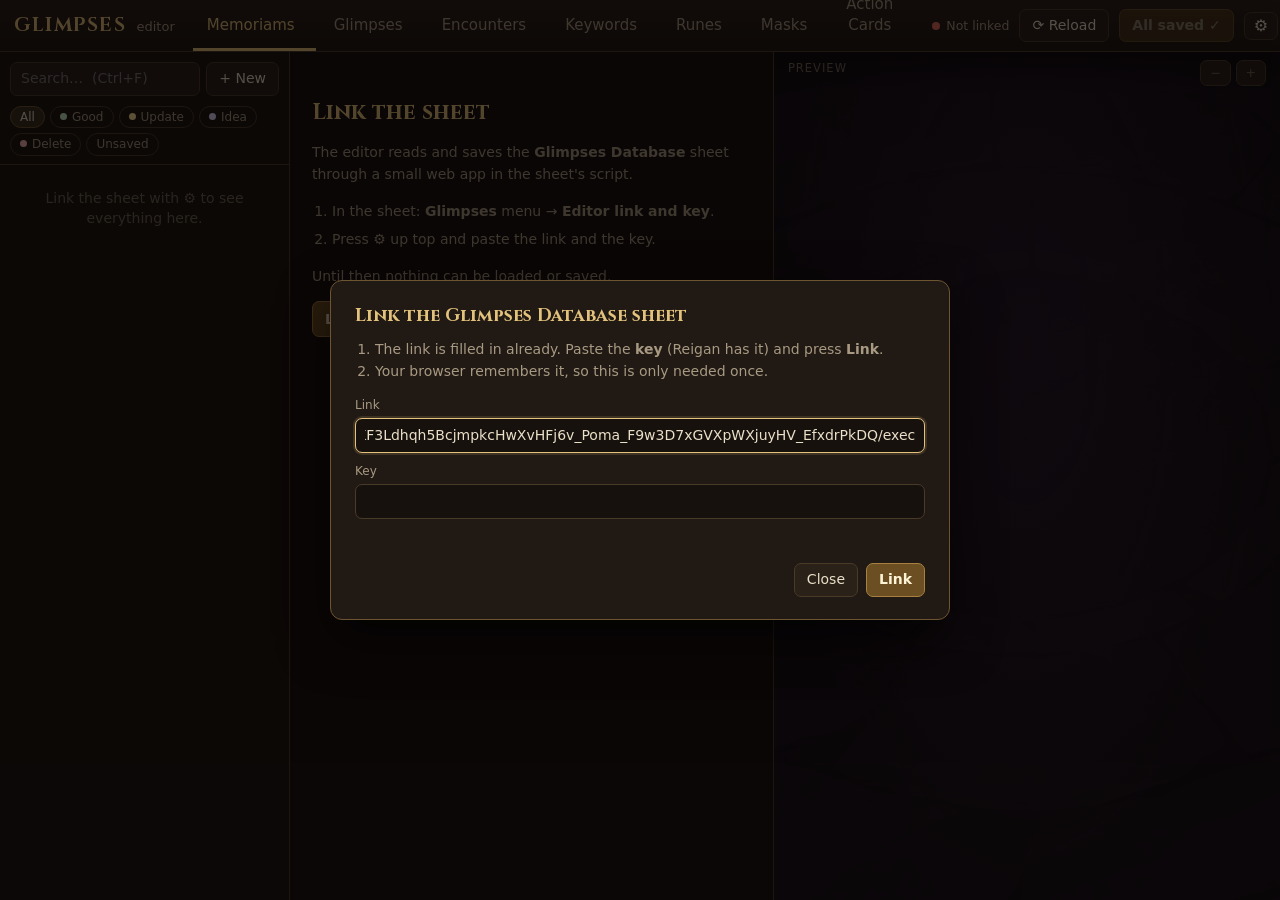
<file: Tools/Editor/index.html>
<!doctype html>
<html lang="en">
<head>
<meta charset="utf-8">
<meta name="viewport" content="width=device-width, initial-scale=1">
<title>Glimpses Editor</title>
<meta http-equiv="Cache-Control" content="no-cache">
<script>
  // always the latest editor (the web host keeps old copies for a while otherwise)
  (function () {
    var v = Date.now();
    document.write('<link rel="stylesheet" href="editor.css?v=' + v + '">');
    ['sheet_link.js', 'art_data.js', 'render.js', 'editor.js'].forEach(function (f) { document.write('<script src="' + f + '?v=' + v + '"><\/script>'); });
  })();
</script>
</head>
<body>
<header id="top">
  <div class="brand">GLIMPSES <span>editor</span></div>
  <nav id="tabs"></nav>
  <div id="hud">
    <span id="conn">Not linked</span>
    <button class="btn" id="reload" title="Load everything fresh from the sheet (unsaved changes are kept)">⟳ Reload</button>
    <button class="btn primary" id="saveAll" title="Changes save by themselves a moment after you stop typing (Ctrl+S saves now)" disabled>All saved ✓</button>
    <button class="btn icon" id="settings" title="Link to the sheet">⚙</button>
  </div>
</header>
<main>
  <aside id="catalogue">
    <div class="cat-head">
      <input id="search" type="text" placeholder="Search…  (Ctrl+F)" autocomplete="off">
      <button class="btn" id="newItem" title="Make a new one">+ New</button>
    </div>
    <div id="filters"></div>
    <div id="list"></div>
  </aside>
  <section id="form"></section>
  <section id="preview">
    <div class="pv-label" id="pvLabel">Preview<span><button class="btn small" id="zoomOut" title="Smaller">−</button> <button class="btn small" id="zoomIn" title="Bigger">+</button></span></div>
    <div id="stage"></div>
  </section>
</main>
<div id="toast"></div>
<dialog id="setup">
  <h3>Link the Glimpses Database sheet</h3>
  <ol>
    <li>The link is filled in already. Paste the <b>key</b> (Reigan has it) and press <b>Link</b>.</li>
    <li>Your browser remembers it, so this is only needed once.</li>
  </ol>
  <div class="f"><label>Link</label><input type="text" id="setUrl" placeholder="https://script.google.com/macros/s/…/exec" autocomplete="off"></div>
  <div class="f"><label>Key</label><input type="text" id="setKey" autocomplete="off"></div>
  <div class="msg" id="setMsg"></div>
  <div class="actions"><button class="btn" id="setClose">Close</button><button class="btn primary" id="setTest">Link</button></div>
</dialog>
</body>
</html>
</file>
<file: Tools/Editor/editor.css>
@font-face { font-family: Cinzel; src: url("../../Glimpses.Godot/Fonts/Cinzel-Bold.woff") format("woff"); font-weight: 700; }

:root {
  --bg: #15110e; --panel: #201914; --panel2: #2a2119; --panelhi: #3a2e22; --line: #4a3a28; --line2: #6e5531;
  --gold: #e3c27c; --text: #eadfc8; --dim: #a89a82; --faint: #6f6555; --good: #8fd18a; --bad: #e06a5a; --ice: #8fc6e0;
  --s-good: #c9ebc4; --s-update: #ffe29a; --s-delete: #f5b5ae; --s-idea: #dcd3f5;
  --serif: Georgia, "Palatino Linotype", "Book Antiqua", Palatino, Cambria, serif;
  --ui: "Segoe UI", system-ui, -apple-system, Roboto, Arial, sans-serif;
}
* { box-sizing: border-box; }
html, body { margin: 0; height: 100%; background: var(--bg); color: var(--text); font: 14px/1.4 var(--ui); }
button, input, select, textarea { font: inherit; color: inherit; }
button { cursor: pointer; }
::selection { background: #6e5531; }

/* ----- top bar ----- */
#top { height: 52px; display: flex; align-items: center; gap: 18px; padding: 0 14px; background: linear-gradient(#2a2119, #1d1712);
  border-bottom: 1px solid var(--line); position: relative; z-index: 5; }
.brand { font-family: Cinzel, var(--serif); font-weight: 700; color: var(--gold); font-size: 19px; letter-spacing: 1.5px; white-space: nowrap; }
.brand span { font-family: var(--ui); font-weight: 400; color: var(--dim); font-size: 13px; letter-spacing: 0; margin-left: 4px; }
#tabs { display: flex; gap: 4px; height: 100%; align-items: flex-end; }
#tabs button { background: none; border: 0; border-bottom: 3px solid transparent; padding: 0 14px 12px; height: 100%; color: var(--dim);
  font-size: 15px; display: flex; align-items: flex-end; gap: 7px; }
#tabs button:hover { color: var(--text); }
#tabs button.on { color: var(--gold); border-bottom-color: var(--gold); }
#tabs .count { font-size: 11px; color: var(--faint); }
#tabs .dirty { width: 7px; height: 7px; border-radius: 50%; background: var(--s-update); margin-bottom: 6px; }
#hud { margin-left: auto; display: flex; align-items: center; gap: 10px; white-space: nowrap; }
#conn { font-size: 12.5px; color: var(--dim); display: flex; align-items: center; gap: 6px; }
#conn::before { content: ""; width: 8px; height: 8px; border-radius: 50%; background: var(--faint); }
#conn.ok::before { background: var(--good); } #conn.busy::before { background: var(--s-update); } #conn.bad::before { background: var(--bad); }
.btn { background: var(--panel2); border: 1px solid var(--line); border-radius: 7px; padding: 6px 12px; }
.btn:hover { background: var(--panelhi); border-color: var(--line2); }
.btn.primary { background: #6b4f22; border-color: #a7813f; color: #fff3d6; font-weight: 600; }
.btn.primary:hover { background: #80612b; }
.btn.primary:disabled { opacity: .45; cursor: default; }
.btn.small { padding: 3px 9px; font-size: 12.5px; }
.btn.danger:hover { border-color: var(--bad); color: #ffd6cf; }
.btn.icon { padding: 5px 9px; font-size: 16px; line-height: 1; }

/* ----- three columns ----- */
main { display: grid; grid-template-columns: 290px minmax(380px, 1fr) minmax(420px, 1.05fr); height: calc(100% - 52px); }
#catalogue { border-right: 1px solid var(--line); display: flex; flex-direction: column; min-height: 0; background: #1a1410; }
.cat-head { display: flex; gap: 6px; padding: 10px; }
#search { flex: 1; min-width: 0; background: var(--panel2); border: 1px solid var(--line); border-radius: 7px; padding: 6px 10px; }
#search:focus { outline: none; border-color: var(--gold); }
#filters { display: flex; flex-wrap: wrap; gap: 5px; padding: 0 10px 8px; border-bottom: 1px solid var(--line); }
.chip { border: 1px solid var(--line); background: none; border-radius: 99px; padding: 2px 9px; font-size: 12px; color: var(--dim); }
.chip.on { background: var(--panelhi); color: var(--text); border-color: var(--line2); }
.chip .dot { display: inline-block; width: 7px; height: 7px; border-radius: 50%; margin-right: 5px; vertical-align: 1px; }
#list { overflow-y: auto; flex: 1; padding: 4px 0 30px; }
.item { display: flex; align-items: center; gap: 9px; padding: 6px 10px 6px 8px; cursor: pointer; border-left: 3px solid transparent; }
.item:hover { background: #241c15; }
.item.on { background: var(--panelhi); border-left-color: var(--gold); }
.item .thumb { width: 46px; height: 30px; border-radius: 4px; flex: none; position: relative; overflow: hidden; background: #141a2c; }
.item .thumb.sw { border: 1px solid rgba(255,255,255,.15); }
.item .thumb img { width: 100%; height: 100%; object-fit: contain; }
.item .txt { min-width: 0; flex: 1; }
.item .nm { white-space: nowrap; overflow: hidden; text-overflow: ellipsis; }
.item .sub { font-size: 11.5px; color: var(--faint); white-space: nowrap; overflow: hidden; text-overflow: ellipsis; }
.item .st { width: 9px; height: 9px; border-radius: 50%; flex: none; }
.item .unsaved { font-size: 10.5px; color: #1d1712; background: var(--s-update); border-radius: 4px; padding: 0 5px; font-weight: 700; flex: none; }
.item .unsaved.new { background: var(--good); }
.empty-list { color: var(--faint); padding: 20px; text-align: center; }

/* ----- form ----- */
#form { overflow-y: auto; padding: 16px 22px 60px; min-height: 0; }
.form-head { display: flex; align-items: center; gap: 8px; margin-bottom: 14px; flex-wrap: wrap; }
.form-head h2 { flex: 1 1 180px; margin: 0; font: 700 20px Cinzel, var(--serif); color: var(--gold); letter-spacing: .5px; min-width: 0; overflow: hidden; text-overflow: ellipsis; white-space: nowrap; }
.where { font-size: 12px; color: var(--faint); margin: -8px 0 14px; }
.where b { color: var(--dim); font-weight: 600; }
fieldset { border: 1px solid var(--line); border-radius: 10px; margin: 0 0 14px; padding: 12px 14px 14px; background: var(--panel); }
legend { padding: 0 6px; color: var(--gold); font: 700 12.5px Cinzel, var(--serif); letter-spacing: 1px; }
.row { display: flex; gap: 12px; flex-wrap: wrap; }
.row > .f { flex: 1; min-width: 120px; }
.f { margin-bottom: 10px; }
.f:last-child { margin-bottom: 0; }
.f > label, .lbl { display: block; font-size: 12px; color: var(--dim); margin-bottom: 4px; }
.f > label .hint { color: var(--faint); font-weight: 400; }
input[type=text], input[type=number], select, textarea {
  width: 100%; background: #16110d; border: 1px solid var(--line); border-radius: 7px; padding: 7px 9px; }
textarea { resize: vertical; min-height: 58px; line-height: 1.45; }
input:focus, select:focus, textarea:focus { outline: none; border-color: var(--gold); box-shadow: 0 0 0 2px rgba(227,194,124,.15); }
input.big { font-size: 17px; font-family: var(--serif); }
.f.changed > label::after { content: " • changed"; color: var(--s-update); font-size: 11px; }
.f.changed input, .f.changed select, .f.changed textarea { border-color: #8a7240; }
.status-pick { display: flex; gap: 5px; }
.status-pick button { flex: 1; border: 1px solid var(--line); background: #16110d; border-radius: 7px; padding: 5px 4px; font-size: 12.5px; color: var(--dim); }
.status-pick button.on { color: #1d1712; font-weight: 700; }
.attrs { display: grid; grid-template-columns: repeat(4, 1fr); gap: 8px; }
.attr { background: #16110d; border: 1px solid var(--line); border-radius: 9px; padding: 6px; display: flex; align-items: center; gap: 4px; }
.attr.set { border-color: #8a7240; }
.attr img { width: 30px; height: 30px; }
.attr .v { flex: 1; text-align: center; font-size: 18px; font-weight: 700; }
.attr button { width: 24px; height: 24px; border-radius: 6px; border: 1px solid var(--line); background: var(--panel2); padding: 0; line-height: 1; }
.attr .name { display: none; }
.pickrow { display: flex; gap: 6px; align-items: center; }
.pickrow select { flex: 1; }
.pickicon { width: 34px; height: 34px; flex: none; background: url() center/contain no-repeat; border-radius: 6px; position: relative; }
.pickicon img { position: absolute; inset: 4px; width: calc(100% - 8px); height: calc(100% - 8px); object-fit: contain; }
.tile-ed { background: #16110d; border: 1px solid var(--line); border-radius: 9px; padding: 9px; margin-bottom: 10px; }
.tile-ed:last-child { margin-bottom: 0; }
.tile-ed .top { display: flex; gap: 6px; margin-bottom: 7px; align-items: center; }
.tile-ed .top .lbl { margin: 0 4px 0 0; white-space: nowrap; }
.tile-ed .top select { flex: 1; }
.tile-ed .top input[type=number] { width: 70px; }
.tile-ed textarea { min-height: 52px; background: #120e0b; }
.tile-ed .reads { font-size: 11.5px; color: var(--faint); margin-top: 5px; }
.tile-ed .reads b { color: var(--dim); font-weight: 600; }
.tile-ed.changed { border-color: #8a7240; }
.swatches { display: flex; gap: 6px; flex-wrap: wrap; }
.swatch { width: 54px; height: 32px; border-radius: 7px; border: 2px solid transparent; padding: 0; background-size: 100% 100%; position: relative; font-size: 10px; color: #fff; text-shadow: 0 1px 2px #000; }
.swatch.on { border-color: #fff; box-shadow: 0 0 0 2px var(--gold); }
.swatch.auto { background: #16110d; border: 1px dashed var(--line2); color: var(--dim); text-shadow: none; width: 64px; }
.swatch.auto.on { border-style: solid; }
.glyphs { display: grid; grid-template-columns: repeat(auto-fill, minmax(46px, 1fr)); gap: 5px; max-height: 172px; overflow-y: auto; padding: 2px; }
.glyph { aspect-ratio: 1; border-radius: 8px; border: 1px solid var(--line); background: #16110d; padding: 5px; position: relative; }
.glyph img { width: 100%; height: 100%; object-fit: contain; }
.glyph.on { border-color: var(--gold); background: #3a2e22; box-shadow: 0 0 0 1px var(--gold); }
.glyph.none { font-size: 11px; color: var(--dim); }
.tags { display: flex; flex-wrap: wrap; gap: 4px; margin-top: 6px; }
.tag { border: 1px solid var(--line); border-radius: 99px; background: none; padding: 1px 8px; font-size: 11.5px; color: var(--dim); }
.tag.on { background: #3d3220; color: var(--gold); border-color: #8a7240; }
.check { display: flex; align-items: center; gap: 8px; cursor: pointer; padding: 3px 0; }
.check input { width: 17px; height: 17px; accent-color: #c49a4b; }
details.more summary { cursor: pointer; color: var(--dim); font-size: 12.5px; padding: 2px 0; }
details.more[open] summary { margin-bottom: 8px; }
.code { font-family: Consolas, "Cascadia Mono", Menlo, monospace; font-size: 12.5px; }
.warnline { color: #f0b08a; font-size: 12px; margin-top: 4px; }
.welcome { max-width: 560px; margin: 30px auto; color: var(--dim); line-height: 1.6; }
.welcome h2 { font: 700 22px Cinzel, var(--serif); color: var(--gold); margin: 0 0 10px; }
.welcome ol { padding-left: 20px; }
.welcome li { margin-bottom: 6px; }
.welcome code { background: var(--panel2); padding: 1px 6px; border-radius: 4px; color: var(--text); }
kbd { background: var(--panel2); border: 1px solid var(--line); border-bottom-width: 2px; border-radius: 4px; padding: 0 5px; font: 11.5px var(--ui); color: var(--dim); }

/* ----- preview ----- */
#preview { border-left: 1px solid var(--line); min-height: 0; overflow: auto; position: relative;
  background: radial-gradient(ellipse at 50% 35%, rgba(60,40,70,.35), transparent 70%), #0d0a10; }
#preview::before { content: ""; position: absolute; inset: 0; background: url("../../Glimpses.Godot/Art/ring_bg.jpg") center/cover; opacity: .16; pointer-events: none; }
.pv-label { position: sticky; top: 0; z-index: 2; padding: 8px 14px; font-size: 11.5px; color: var(--faint); letter-spacing: 1px; text-transform: uppercase;
  display: flex; justify-content: space-between; background: linear-gradient(#0d0a10, rgba(13,10,16,0)); }
.pv-label button { text-transform: none; letter-spacing: 0; }
#stage { position: relative; display: flex; flex-direction: column; align-items: center; padding: 6px 16px 30px; gap: 18px; }
.pv-scaled { position: relative; flex: none; }
.pv-notes { width: 100%; max-width: 440px; background: rgba(20,15,12,.82); border: 1px solid var(--line); border-radius: 10px; padding: 10px 14px; font-size: 13px; color: var(--dim); }
.pv-notes h4 { margin: 0 0 4px; color: var(--gold); font: 700 12.5px Cinzel, var(--serif); letter-spacing: .8px; }
.pv-notes p { margin: 0 0 6px; }
.pv-notes .glos { margin-bottom: 8px; }
.pv-notes .glos b { color: var(--text); }
.pv-notes .ico { vertical-align: -4px; }

/* ----- the game's look (render.js) ----- */
.gcard { position: absolute; left: 0; top: 0; width: 240px; height: 421px; transform-origin: 0 0; filter: drop-shadow(0 6px 14px rgba(0,0,0,.6)); }
.noart { display: flex; align-items: center; justify-content: center; color: #5d6587; font: italic 12px var(--serif);
  background: repeating-linear-gradient(135deg, #141a2c 0 8px, #182036 8px 16px); }
.gcontent { position: absolute; left: 20px; top: 86px; width: 200px; transform-origin: 0 0; display: flex; flex-direction: column;
  gap: calc(6px + var(--spread, 0px)); padding-top: calc(var(--spread, 0px) * .5); padding-bottom: calc(var(--spread, 0px) * .5); }
.gtitle { font-family: var(--serif); color: #e3c27c; text-align: center; line-height: 1.17; padding: 0 16px; display: flex; align-items: center; justify-content: center;
  text-shadow: 0 0 3px rgba(255,204,102,.35), 0 0 9px rgba(255,209,115,.18); letter-spacing: .2px; }
.gchips { display: flex; flex-wrap: wrap; justify-content: center; align-items: center; gap: 4px 6px; }
.gattr { position: relative; width: 54px; height: 44px; }
.gattrnum { position: absolute; left: 28px; top: 18px; width: 26px; height: 26px; text-align: right; color: #fff; font: 19px var(--serif); line-height: 26px;
  text-shadow: 0 0 2px #140d0f, 0 0 2px #140d0f, 1px 1px 2px #140d0f, -1px -1px 2px #140d0f, 0 0 4px #140d0f; }
.grune { position: relative; width: 46px; height: 46px; }
.gtile { position: relative; min-height: 34px; }
.gtile > .slice { z-index: 0; }
.gtile .gglyph { z-index: 1; }
.gtiletext { position: relative; z-index: 1; font: 15px/1.2 var(--serif); color: #d8c9ae; }
.gtile.manual .gtiletext { color: #f1e4c8; }
.gtile .statbar { z-index: 1; }
.ico { vertical-align: middle; object-fit: contain; margin: -3px 0; }
.barcount { display: flex; align-items: center; justify-content: center; color: #fff2e0; font-family: var(--serif);
  text-shadow: 0 0 2px #0d0510, 0 0 3px #0d0510, 1px 1px 2px #0d0510, -1px -1px 2px #0d0510; }

.gglimpse { position: relative; width: 420px; min-height: 140px; display: flex; }
.gglow { position: absolute; left: -70px; top: -60px; right: -70px; bottom: -60px; pointer-events: none; }
.gglimpseinner { position: relative; z-index: 2; flex: 1; display: flex; flex-direction: column; justify-content: center; gap: 4px; padding: 30px 38px; text-align: center; }
.gkind { font: 700 12px Cinzel, var(--serif); letter-spacing: 1px; text-shadow: 0 1.5px 2px rgba(13,5,8,.6); }
.gltitle { font: 700 20px Cinzel, var(--serif); color: #edba54; line-height: 1.2;
  text-shadow: -0.4px -0.9px 0 #fff2bd, 0.6px 1.3px 0 #6b4012, 0 0 2px #29140a, 0 0 3px #29140a, 0 2.2px 5px rgba(13,5,8,.7); }
.gltext { font: 14px/1.35 var(--serif); color: #f5dc9e; text-shadow: -0.3px -0.6px 0 rgba(255,247,219,.6), 0.4px 1px 0 #61421f, 0 1.6px 3px rgba(13,5,8,.6); }
.glhint { font: 11px var(--serif); color: rgba(245,220,158,.62); margin-top: 2px; }
.glimpse-stack { display: flex; flex-direction: column; gap: 30px; padding: 40px 0; }

.genemy { display: flex; flex-direction: column; align-items: center; gap: 10px; }
.genemytop { display: flex; gap: 18px; align-items: center; }
.genemycol { width: 250px; display: flex; flex-direction: column; align-items: center; gap: 10px; }
.genemyname { font: 700 26px Cinzel, var(--serif); color: #e3c27c; text-align: center; line-height: 1.15;
  text-shadow: 0 0 2px #1f0f05, 0 0 3px #1f0f05, 1px 1px 2px #1f0f05, -1px -1px 2px #1f0f05; }
.gintent { background: #7a1f1a; border: 2px solid #d9a35a; border-radius: 8px; padding: 7px 12px; color: #f3d58e; font: 17px/1.35 var(--serif);
  box-shadow: 0 3px 8px rgba(0,0,0,.5); text-align: center; }
.gintent b { font: 700 22px Cinzel, var(--serif); margin: 0 3px; }
.gtraits { font: 15px/1.35 var(--serif); color: #e0d1bd; text-align: center; }
.gmural { width: 203px; flex: none; filter: drop-shadow(0 0 18px rgba(0,0,0,.8)); }
.gbarrow { display: flex; flex-direction: column; align-items: center; gap: 2px; }
.gbarreward { font: 14px var(--serif); color: #e8dcc4; text-align: center; }
.gbarreward span { color: #e3c27c; }
.gbarreward i { color: #a89a82; }
.gbarnone { font: italic 13px var(--serif); color: #a89a82; }
.enc-wrap { display: flex; flex-direction: column; gap: 34px; align-items: center; padding: 10px 0 20px; }
.enc-head { text-align: center; }
.enc-head .t { font: 700 15px Cinzel, var(--serif); color: var(--dim); letter-spacing: 1px; }

.rune-big { display: flex; gap: 22px; align-items: center; padding: 30px 0 10px; }
.rune-big .grune { transform: scale(1.9); transform-origin: center; margin: 22px; }
.glossary { background: #1e1712; border: 1px solid #6e5531; border-radius: 10px; padding: 10px 14px; max-width: 300px; box-shadow: 0 6px 16px rgba(0,0,0,.6); }
.glossary .h { display: flex; align-items: center; gap: 8px; color: var(--gold); font: 700 15px Cinzel, var(--serif); margin-bottom: 4px; }
.glossary .h img { width: 26px; height: 26px; object-fit: contain; }
.glossary .b { font: 14px/1.4 var(--serif); color: var(--text); }
.tile-demo { width: 300px; }

/* ----- toast, dialog ----- */
#toast { position: fixed; left: 50%; bottom: 22px; transform: translateX(-50%) translateY(20px); background: #2c231b; border: 1px solid var(--line2);
  color: var(--text); padding: 10px 18px; border-radius: 9px; box-shadow: 0 8px 22px rgba(0,0,0,.5); opacity: 0; transition: .25s; pointer-events: none; z-index: 20; max-width: 80vw; }
#toast.show { opacity: 1; transform: translateX(-50%); }
#toast.bad { border-color: var(--bad); color: #ffd6cf; }
dialog { background: var(--panel); color: var(--text); border: 1px solid var(--line2); border-radius: 12px; padding: 22px 24px; width: min(620px, 92vw); box-shadow: 0 20px 50px rgba(0,0,0,.6); }
dialog::backdrop { background: rgba(5,3,2,.65); }
dialog h3 { margin: 0 0 10px; font: 700 18px Cinzel, var(--serif); color: var(--gold); }
dialog ol { padding-left: 20px; color: var(--dim); line-height: 1.6; margin: 0 0 14px; }
dialog .actions { display: flex; gap: 8px; justify-content: flex-end; margin-top: 16px; }
dialog .msg { font-size: 13px; margin-top: 8px; min-height: 18px; }
dialog .msg.bad { color: #f0a090; } dialog .msg.ok { color: var(--good); }

/* ----- lists you add to (runes, abilities, intents, bars, enemies) ----- */
.two-col { display: grid; grid-template-columns: minmax(170px, 0.85fr) 1.15fr; gap: 16px; align-items: start; }
.statcol { display: flex; flex-direction: column; gap: 6px; }
.statcol .attr { padding: 4px 6px; }
.statcol .attr img { width: 26px; height: 26px; }
.statcol .attr .name { display: block; flex: 1; font-size: 13px; color: var(--dim); }
.statcol .attr .v { flex: 0 0 26px; font-size: 16px; }
.runecol .lbl { margin-bottom: 6px; }
.listrow { display: flex; gap: 6px; align-items: center; margin-bottom: 6px; }
.listrow select, .listrow input { flex: 1; min-width: 0; }
.xbtn { flex: none; width: 28px; height: 28px; border-radius: 7px; border: 1px solid var(--line); background: #16110d; color: var(--dim); font-size: 16px; line-height: 1; padding: 0; }
.xbtn:hover { color: #ffd6cf; border-color: var(--bad); }
.xbtn.big { align-self: flex-end; margin-bottom: 10px; height: 34px; width: 34px; }
.addbtn { margin-top: 2px; border-style: dashed; color: var(--dim); background: transparent; }
.addbtn:hover { color: var(--gold); border-color: var(--gold); background: rgba(227,194,124,.06); }
.tile-ed .top .xbtn { margin-left: 2px; }
fieldset.enemy { border-color: #6e3a2e; background: linear-gradient(#26191a, var(--panel)); }
fieldset.enemy legend { color: #ef9d7e; }
.add-enemy { width: 100%; padding: 10px; margin-bottom: 14px; font-size: 14px; }
.intent-row .num { flex: none; width: 22px; height: 22px; border-radius: 50%; background: #7a1f1a; border: 1px solid #d9a35a; color: #f3d58e;
  font: 700 11px var(--ui); display: flex; align-items: center; justify-content: center; }
.bar-row { display: flex; gap: 6px; align-items: center; margin-bottom: 6px; }
.bar-row select { flex: 0 0 118px; }
.bar-row input[type=number] { flex: 0 0 64px; }
.bar-row input[type=text] { flex: 1; min-width: 0; }
.bar-row .pickicon { width: 28px; height: 28px; }
.check.small { font-size: 12.5px; color: var(--dim); white-space: nowrap; gap: 5px; padding: 0 2px; }
.check.small input { width: 15px; height: 15px; }
.other-info { margin-bottom: 14px; }
.other-info > summary { color: var(--gold); font-size: 13px; }
.reads { font-size: 12px; color: var(--faint); margin-top: 6px; }
.reads b { color: var(--dim); }

/* ----- requirements ----- */
.btn.req.has { border-color: #8a7240; color: var(--gold); }
#reqDialog .dim { color: var(--dim); font-size: 13px; line-height: 1.5; margin: 0 0 12px; }
.req-row { display: flex; gap: 8px; align-items: center; margin-bottom: 8px; }
.req-row input { flex: 1; }
.toggle { display: flex; border: 1px solid var(--line); border-radius: 8px; overflow: hidden; flex: none; }
.toggle button { border: 0; background: #16110d; color: var(--dim); padding: 6px 10px; font-size: 12.5px; }
.toggle button.on { background: #3d5a36; color: #e6f7df; font-weight: 600; }
.toggle button.on.never { background: #6b2a24; color: #ffe1db; }
#reqDialog .actions { align-items: center; }

/* ----- masks ----- */
.glyphs.masks { grid-template-columns: repeat(auto-fill, minmax(62px, 1fr)); max-height: 220px; }
.acard { position: relative; flex: none; }
.acard > img { pointer-events: none; }
.acard-name { position: absolute; left: 6%; right: 6%; text-align: center; font-family: Cinzel, var(--serif); font-weight: 700; color: #3d2112; white-space: nowrap; overflow: hidden; line-height: 1.2; }
.thumb .acard { margin: 1px auto 0; }
.card-picks { display: flex; flex-wrap: wrap; gap: 16px; }
.card-pick { position: relative; display: flex; flex-direction: column; align-items: center; gap: 8px; padding: 14px 10px 8px; }
.card-pick .pic { min-height: 129px; }
.card-pick select { max-width: 140px; }
.card-pick .xbtn { position: absolute; right: -6px; top: 0; }
.art-dd { position: relative; }
.art-dd-btn { display: flex; align-items: center; gap: 12px; width: 100%; padding: 6px 12px 6px 6px; background: var(--field, #1b1511); border: 1px solid #4a3b2a; border-radius: 8px; color: inherit; cursor: pointer; text-align: left; }
.art-dd-btn:hover { border-color: #8a6a3a; }
.art-dd-name { flex: 1; font-size: 14px; }
.art-dd-caret { color: #a99bb8; }
.art-dd-face { width: 54px; height: 54px; border-radius: 6px; background: #e9d6ae; display: flex; align-items: center; justify-content: center; flex: none; overflow: hidden; }
.art-dd-face img { max-width: 88%; max-height: 88%; object-fit: contain; }
.paper .art-dd-face { width: 44px; height: 58px; background: #2a211a; }
.paper .art-dd-face img { max-width: 100%; max-height: 100%; }
.art-dd-face.auto { background: #3a2e22; color: #e6c27a; font: 700 12px Cinzel, var(--serif); text-transform: none; }
.art-dd-panel { display: none; position: absolute; z-index: 40; left: 0; right: 0; top: 100%; margin-top: 4px; max-height: 340px; overflow-y: auto; padding: 8px;
  background: #1e1712; border: 1px solid #6e5531; border-radius: 10px; box-shadow: 0 10px 28px rgba(0,0,0,.7);
  grid-template-columns: repeat(auto-fill, minmax(62px, 1fr)); gap: 6px; }
.art-dd-panel.open { display: grid; }
.art-dd-opt { padding: 3px; background: none; border: 2px solid transparent; border-radius: 8px; cursor: pointer; display: flex; justify-content: center; }
.art-dd-opt:hover { border-color: #8a6a3a; }
.art-dd-opt.on { border-color: var(--gold, #e6c27a); }
.acard-auto { position: absolute; left: 0; right: 0; display: flex; align-items: center; justify-content: center; font-family: Cinzel, var(--serif); font-weight: 700; color: rgba(61,33,18,.45); }
.acard-pv { display: flex; flex-direction: column; align-items: center; gap: 22px; padding: 30px 10px 10px; }
.acard-pv .glossary { max-width: 340px; }
.acard-pv .dim { color: #a99bb8; font-size: 13px; }
.mask-pv { display: flex; flex-direction: column; align-items: center; gap: 8px; padding: 20px 0 6px; }
.mask-pic { width: 230px; height: 260px; display: flex; align-items: center; justify-content: center;
  background: radial-gradient(closest-side, rgba(255,214,140,.32), rgba(255,190,110,.1) 55%, transparent); }
.mask-pic img { max-width: 210px; max-height: 240px; filter: drop-shadow(0 8px 18px rgba(0,0,0,.7)); }
.mask-name { font: 700 34px Cinzel, var(--serif); color: #edba54; letter-spacing: 1px;
  text-shadow: -0.4px -0.9px 0 #fff2bd, 0.6px 1.3px 0 #6b4012, 0 0 3px #29140a, 0 2.2px 6px rgba(13,5,8,.7); }
.mask-flavor { font: italic 15px var(--serif); color: #cdbb9b; }
.mask-acts { display: flex; flex-wrap: wrap; justify-content: center; gap: 12px; margin-top: 6px; }
.mask-act { width: 190px; display: flex; flex-direction: column; align-items: center; text-align: center; gap: 4px; }
.mask-act .acard { filter: drop-shadow(0 4px 8px rgba(0,0,0,.6)); margin-bottom: 4px; }
.mask-act b { display: block; font: 700 15px Cinzel, var(--serif); color: var(--gold); }
.mask-act span { font: 13px/1.35 var(--serif); color: #e0d1bd; }
.mask-cards { display: flex; flex-wrap: wrap; justify-content: center; gap: 8px; width: 100%; }
#reqDialog .f textarea { min-height: 50px; }

/* glimpses: Effects / Choices toggle, and each choice */
.seg { display: inline-flex; gap: 0; margin-bottom: 10px; border: 1px solid var(--line2); border-radius: 8px; overflow: hidden; }
.seg .btn { border: 0; border-radius: 0; margin: 0; opacity: .65; }
.seg .btn.on { opacity: 1; background: var(--gold); color: #1a120c; }
.choice-ed { border: 1px solid var(--line2); border-radius: 8px; padding: 8px 10px; margin: 8px 0; background: rgba(255,255,255,.02); }
.choice-head { display: flex; align-items: center; justify-content: space-between; margin-bottom: 4px; color: var(--gold); }
fieldset.dialogue p.hint { color: var(--faint); font-size: 12px; margin: 0 0 6px; }

/* ----- section colours: each kind of section its own tint (enemies stay red) ----- */
.hue-gold   { --hb: #6e5531; --ht: #2a2116; --hl: #e3c27c; }
.hue-blue   { --hb: #34506e; --ht: #17202b; --hl: #8fc6e0; }
.hue-purple { --hb: #5a3f72; --ht: #211a2b; --hl: #c79be0; }
.hue-teal   { --hb: #2f6260; --ht: #152423; --hl: #84d2c6; }
.hue-rose   { --hb: #73405a; --ht: #2a1820; --hl: #e8a0bf; }
.hue-green  { --hb: #3f6438; --ht: #19241a; --hl: #9ed493; }
.hue-orange { --hb: #7a5025; --ht: #2b1f14; --hl: #f0ad6a; }
.hue-slate  { --hb: #4a4a52; --ht: #1d1d21; --hl: #b4b0c0; }
fieldset[class*="hue-"] { border-color: var(--hb); background: linear-gradient(var(--ht), var(--panel) 160px); }
fieldset[class*="hue-"] > legend { color: var(--hl); }
details.more[class*="hue-"] > summary { color: var(--hl); }
.toggle button.on.guaranteed { background: #6b5320; color: #fff2cf; }
dialog { max-height: 90vh; overflow-y: auto; }
dialog .req-sec { border-top: 1px solid var(--line); padding-top: 12px; margin-top: 12px; }
dialog .req-sec:first-of-type { border-top: 0; padding-top: 0; margin-top: 0; }
dialog .req-sec h4 { margin: 0 0 4px; font: 700 13px Cinzel, var(--serif); letter-spacing: .5px; color: #8fc6e0; }
dialog .req-sec.unlock h4 { color: #e8a0bf; }
dialog .req-sec p.dim { margin: 0 0 10px; }
dialog#reqDialog { width: min(760px, 94vw); }
/* an enemy's own memoriams: name, then what it does */
.mems-ed .mem-row { display: grid; grid-template-columns: minmax(140px, 1fr) 2fr auto; gap: 6px; align-items: start; margin-bottom: 6px; }
.mems-ed .mem-row textarea { min-height: 36px; }
@media (max-width: 640px) { .mems-ed .mem-row { grid-template-columns: 1fr auto; } .mems-ed .mem-row textarea { grid-column: 1 / -1; } }
</file>
